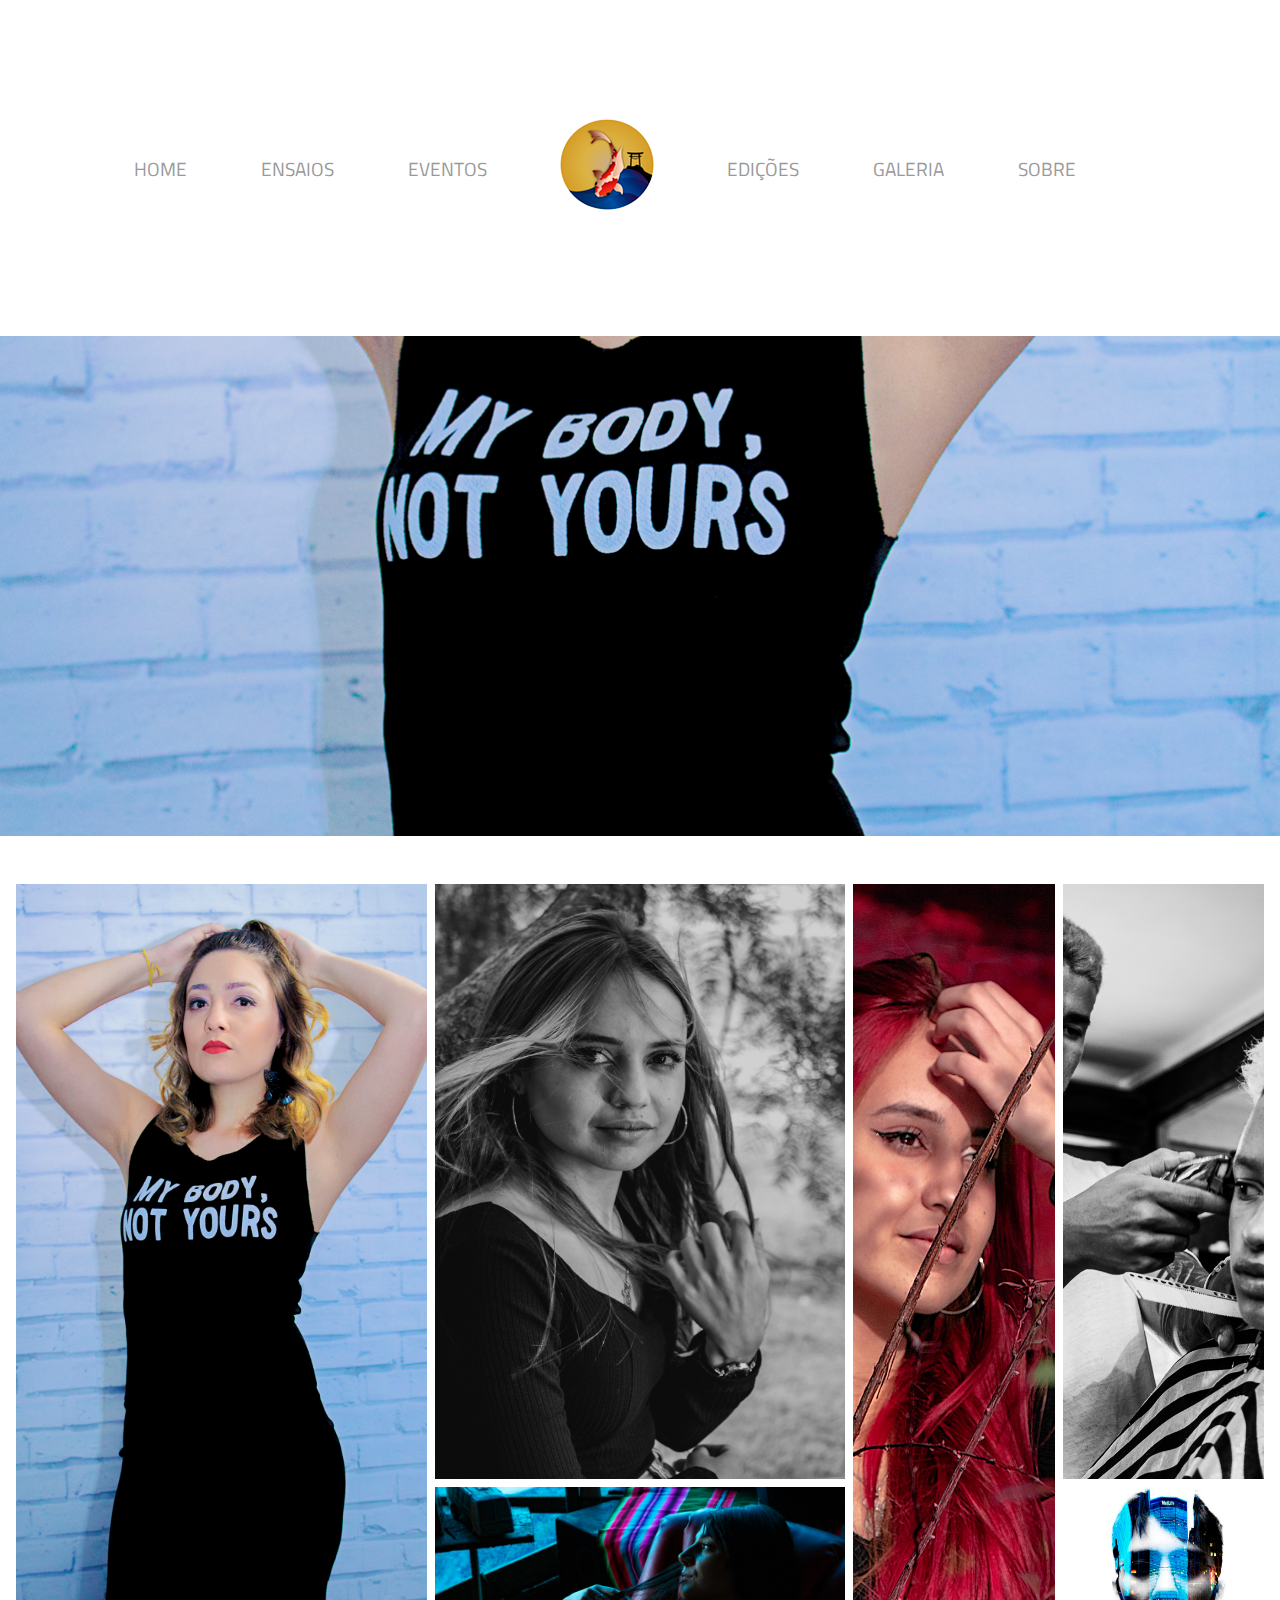
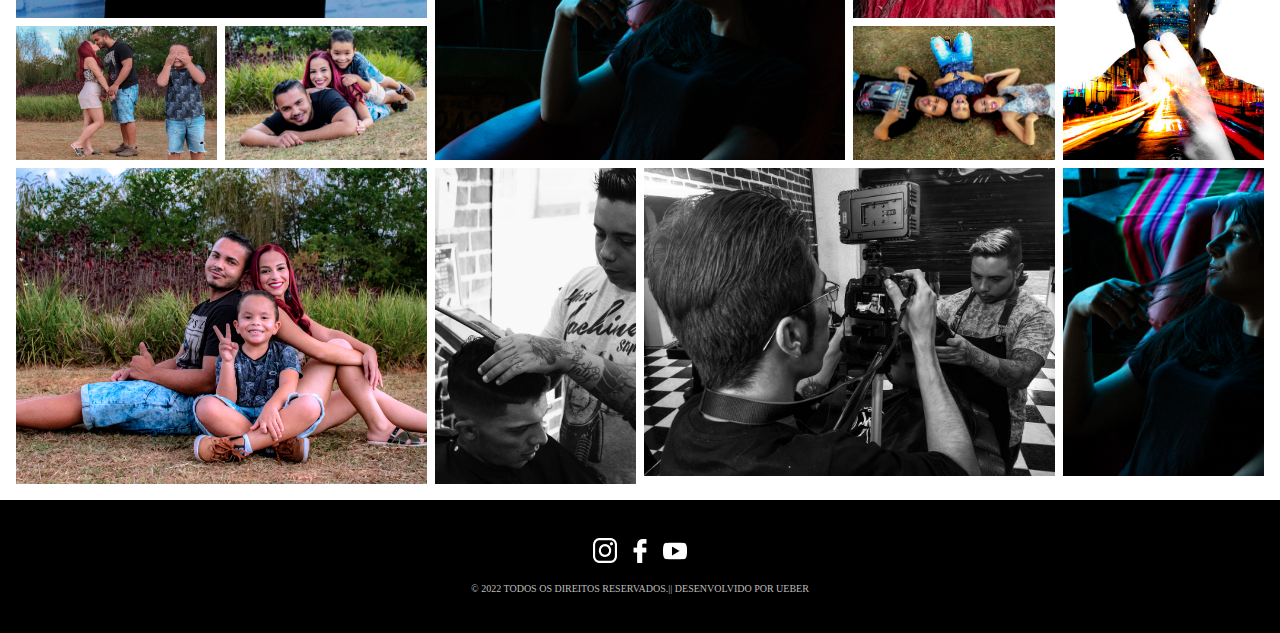
<file: index.html>
<!DOCTYPE html>
<html lang="en">
<head>
    <meta charset="UTF-8">
    <meta http-equiv="X-UA-Compatible" content="IE=edge">
    <meta name="viewport" content="width=device-width, initial-scale=1.0">
    <link rel="stylesheet" href="/src/css/style.css">
    <title>Jorge Nomoto</title>
</head>
<body>
    <header id="container">
        <div class="menu-container">
            <nav id="nav-menu">
                <ul >
                  <li class="nav-item">
                    <a href="">HOME</a>
                  </li>
                  <li class="nav-item">
                    <a href=""
                      >ENSAIOS</a>
                    <ul>
                        <li><a href="">FEMININO</a></li>
                        <li><a href="">MASCULINO</a></li>
                        <li><a href="">INFANTIL</a></li>
                        <li><a href="">CASAL</a></li>
                    </ul>
                  </li>
                  <li class="nav-item">
                    <a href="">EVENTOS</a>
                    <ul>
                        <li><a href="">ANIVERSARIOS</a></li>
                        <li><a href="">CASAMENTOS</a></li>
                        <li><a href="">FESTAS</a></li>
                        
                    </ul>
                  </li>
                </ul>
                <div class="logo">
                  <li >
                    <a href=""><img class="img-logo" src="/src/img/100x100.png" alt="" /></a>
                  </li>
                </div>
                  <ul >
                  <li class="nav-item">
                    <a href="">EDIÇÕES</a>
                  </li>
                  <li class="nav-item">
                    <a href="">GALERIA</a>
                  </li>
                  <li class="nav-item">
                    <a href="">SOBRE</a>
                  </li>
                </ul>
              </nav>
        </div>
    </header>
    <main class="main">
      <div class="slider"> 
        <img class="mySlides" src="/src/img/Galeria/01.jpg">
<img class="mySlides" src="/src/img/Galeria/2.jpg">
<img class="mySlides" src="/src/img/Galeria/3.jpg">
<img class="mySlides" src="/src/img/Galeria/4.jpg">
   </div>
              <div class="principal">
                <section class="galeria">
                  <figure class="itemgaleria w-2 h-2">
                    <img src="/src/img/Galeria/01.jpg" alt="" class="imagemgaleria">
                  </figure>
                  <figure class="itemgaleria w-2 h-1">
                    <img src="/src/img/Galeria/2.jpg" alt="" class="imagemgaleria">
                  </figure>
                  <figure class="itemgaleria w-1 h-2">
                    <img src="/src/img/Galeria/6.jpg" alt="" class="imagemgaleria">
                  </figure>
                  <figure class="itemgaleria w-1 h-1">
                    <img src="/src/img/Galeria/4.jpg" alt="" class="imagemgaleria">
                  </figure>
                  <figure class="itemgaleria w-2 h-2">
                    <img src="/src/img/Galeria/5.jpg" alt="" class="imagemgaleria">
                  </figure>
                  <figure class="itemgaleria w-1 h-2">
                    <img src="/src/img/Galeria/3.jpg" alt="" class="imagemgaleria">
                  </figure>
                  <figure class="itemgaleria w-1 h-1">
                    <img src="/src/img/Galeria/7.jpg" alt="" class="imagemgaleria">
                  </figure>
                  <figure class="itemgaleria w-1 h-1">
                    <img src="/src/img/Galeria/8.jpg" alt="" class="imagemgaleria">
                  </figure>
                  <figure class="itemgaleria w-1 h-1">
                    <img src="/src/img/Galeria/9.jpg" alt="" class="imagemgaleria">
                  </figure>
                  <figure class="itemgaleria w-2 h-2">
                    <img src="/src/img/Galeria/10.jpg" alt="" class="imagemgaleria">
                  </figure>
                  <figure class="itemgaleria w-1 h-2">
                    <img src="/src/img/Galeria/11.jpg" alt="" class="imagemgaleria">
                  </figure>
                  <figure class="itemgaleria w-2 h-1">
                    <img src="/src/img/Galeria/12.jpg" alt="" class="imagemgaleria">
                  </figure>
                  <figure class="itemgaleria w-1 h-1">
                    <img src="/src/img/Galeria/5.jpg" alt="" class="imagemgaleria">
                  </figure>
                </section>
              </div>


    </main>
    <footer class="footer-page">
      <div class="footer">
        <a href="/">
          <img src="/src/img/icon-footer/icon-insta.png" alt="">
        </a>
        <a href="/">
          <img src="/src/img/icon-footer/icon-face.png" alt="">
        </a>
        <a href="/">
          <img src="/src/img/icon-footer/icon-youtube.png" alt="">
        </a>
      </div>
      
      <p class="footer-text">
        © 2022 todos os direitos reservados.||    Desenvolvido por Ueber
      </p>
      
          </footer>

    <script src="/src/js/slideshow.js"></script>
</body>
</html>
</file>
<file: src/css/style.css>
@import url("https://fonts.googleapis.com/css2?family=Titillium+Web&display=swap");


* {
  margin: 0;
  padding: 0;
  box-sizing: border-box;
}

/* menu */
#container {
  /* background-color: black; */
  z-index: 1;
}

.menu-container {
  margin: auto;
  height: 11rem;
  display: flex;
  justify-content: center;
  justify-items: center;
  width: 100%;
  top: 1px;
  margin: 5em 0;
  font-family: "Titillium Web", sans-serif;
}

.logo {
  display: flex;
  align-items: center;
  align-content: center;
}

.img-logo {
  width: 100%;
}

#nav-menu {
  display: flex;
  align-items: center;
  text-align: center;
}

#nav-menu a {
  text-decoration: none;
  color: #999;
  cursor: pointer;
  font-size: 1.2rem;
  padding: 0;
}

#nav-menu li {
  position: relative;
  padding-right: 70px;
  display: inline;
}

#nav-menu li ul {
  position: absolute;
  /* top: 25px; */
  left: 0;
  width: 130px;
  display: none;
  z-index: 1;
}

#nav-menu li:hover ul,
#nav-menu li.over ul {
  display: block;
}

#nav-menu li ul li {
  display: block;
  width: auto;
  padding-top: 10px;
}

/* galeria */



.principal {
  margin: 1rem;
  padding-top: 2rem;
  overflow: hidden;
}

.galeria {
  display: grid;
  grid-template-columns: repeat(6, 1fr);
  gap: 0.5rem;
}

.imagemgaleria {
  width: 100%;
  height: 100%;
  object-fit: cover;
  display: block;
}

.itemgaleria {
  overflow: hidden;
}

.h-1 {
  grid-row: span 1;
}

.h-2 {
  grid-row: span 2;
}

.w-1 {
  grid-column: span 1;
}

.w-2 {
  grid-column: span 2;
}

/* slidershow */



.slider{
  
 
  height: 500px;
  display: block;
  position: relative;
  margin: auto;
  
}

.slider img{
  
  
  object-fit: cover;
  margin: auto;
    height: 100%;
    width: 100%;
    vertical-align: top;

}



/* footer */

.footer-page {
  /* margin: 60px 0 0; */
  display: grid;
  gap: 16px;
  display: flex;
  flex-direction: column;
  align-content: center;
  align-items: center;
  background: #000000;
  padding: 38px 0;
}

.footer {
  display: flex;
  gap: 16px;
  align-items: center;
}

.footer-page p {
  text-transform: uppercase;
  align-items: center;
  line-height: 12px;
  font-size: 10px;
  font-weight: 400;
  color: #bdbdbd;
}
</file>
